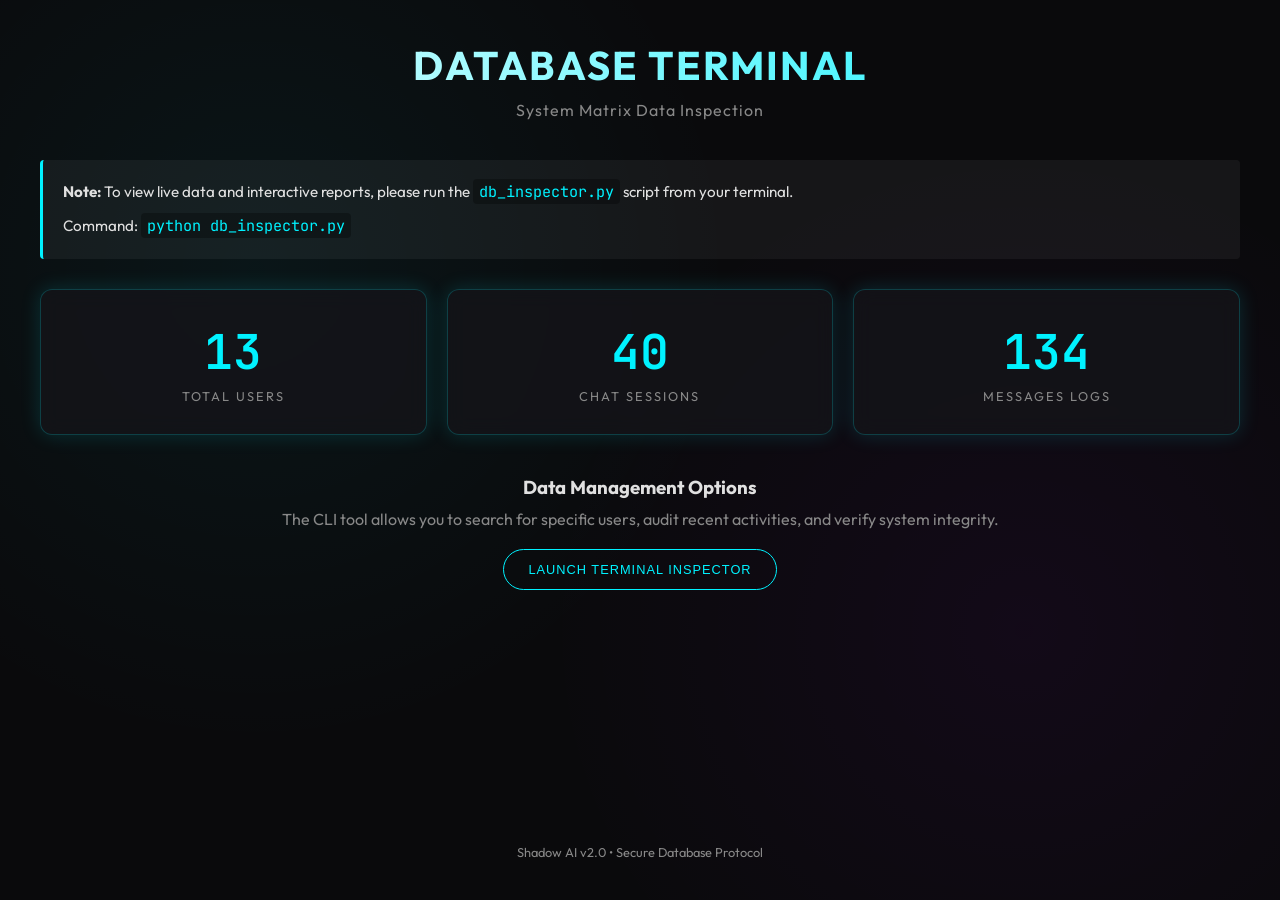
<file: shadow-ai/db_dashboard.html>
<!DOCTYPE html>
<html lang="en">
<head>
    <meta charset="UTF-8">
    <meta name="viewport" content="width=device-width, initial-scale=1.0">
    <title>Shadow AI - Database Viewer</title>
    <link href="https://fonts.googleapis.com/css2?family=Outfit:wght@300;400;600&family=JetBrains+Mono&display=swap" rel="stylesheet">
    <style>
        :root {
            --bg-dark: #0a0a0c;
            --panel-bg: rgba(20, 20, 25, 0.8);
            --accent: #00f2ff;
            --text-main: #e0e0e0;
            --text-dim: #888;
            --border: rgba(0, 242, 255, 0.2);
            --glow: 0 0 20px rgba(0, 242, 255, 0.15);
        }

        * {
            margin: 0;
            padding: 0;
            box-sizing: border-box;
        }

        body {
            background-color: var(--bg-dark);
            background-image: 
                radial-gradient(circle at 20% 30%, rgba(0, 242, 255, 0.05) 0%, transparent 40%),
                radial-gradient(circle at 80% 70%, rgba(184, 0, 255, 0.05) 0%, transparent 40%);
            color: var(--text-main);
            font-family: 'Outfit', sans-serif;
            min-height: 100vh;
            padding: 40px;
            display: flex;
            flex-direction: column;
            align-items: center;
        }

        .container {
            width: 100%;
            max-width: 1200px;
            animation: fadeIn 0.8s ease-out;
        }

        @keyframes fadeIn {
            from { opacity: 0; transform: translateY(10px); }
            to { opacity: 1; transform: translateY(0); }
        }

        header {
            margin-bottom: 40px;
            text-align: center;
        }

        h1 {
            font-size: 2.5rem;
            letter-spacing: 2px;
            text-transform: uppercase;
            background: linear-gradient(90deg, #fff, var(--accent));
            -webkit-background-clip: text;
            -webkit-text-fill-color: transparent;
            margin-bottom: 10px;
        }

        .subtitle {
            color: var(--text-dim);
            letter-spacing: 1px;
        }

        .stats-grid {
            display: grid;
            grid-template-columns: repeat(auto-fit, minmax(250px, 1fr));
            gap: 20px;
            margin-bottom: 40px;
        }

        .stat-card {
            background: var(--panel-bg);
            backdrop-filter: blur(10px);
            border: 1px solid var(--border);
            border-radius: 12px;
            padding: 30px;
            text-align: center;
            transition: all 0.3s ease;
            box-shadow: var(--glow);
        }

        .stat-card:hover {
            border-color: var(--accent);
            transform: translateY(-5px);
            background: rgba(0, 242, 255, 0.05);
        }

        .stat-value {
            font-size: 3rem;
            font-weight: 600;
            color: var(--accent);
            margin-bottom: 5px;
            font-family: 'JetBrains Mono', monospace;
        }

        .stat-label {
            color: var(--text-dim);
            text-transform: uppercase;
            font-size: 0.8rem;
            letter-spacing: 2px;
        }

        .instructions {
            background: rgba(255, 255, 255, 0.05);
            border-left: 3px solid var(--accent);
            padding: 20px;
            border-radius: 4px;
            margin-bottom: 30px;
            font-size: 0.95rem;
            line-height: 1.6;
        }

        code {
            font-family: 'JetBrains Mono', monospace;
            background: rgba(0, 0, 0, 0.3);
            padding: 2px 6px;
            border-radius: 4px;
            color: var(--accent);
        }

        .btn {
            display: inline-block;
            background: transparent;
            border: 1px solid var(--accent);
            color: var(--accent);
            padding: 12px 24px;
            border-radius: 30px;
            text-decoration: none;
            text-transform: uppercase;
            font-size: 0.8rem;
            letter-spacing: 1px;
            transition: all 0.3s ease;
            margin-top: 20px;
            cursor: pointer;
        }

        .btn:hover {
            background: var(--accent);
            color: var(--bg-dark);
            box-shadow: 0 0 15px var(--accent);
        }

        .footer {
            margin-top: auto;
            color: var(--text-dim);
            font-size: 0.8rem;
            padding-top: 40px;
        }
    </style>
</head>
<body>
    <div class="container">
        <header>
            <h1>Database Terminal</h1>
            <p class="subtitle">System Matrix Data Inspection</p>
        </header>

        <div class="instructions">
            <p><strong>Note:</strong> To view live data and interactive reports, please run the <code>db_inspector.py</code> script from your terminal.</p>
            <p style="margin-top: 10px;">Command: <code>python db_inspector.py</code></p>
        </div>

        <div class="stats-grid">
            <div class="stat-card">
                <div class="stat-value">13</div>
                <div class="stat-label">Total Users</div>
            </div>
            <div class="stat-card">
                <div class="stat-value">40</div>
                <div class="stat-label">Chat Sessions</div>
            </div>
            <div class="stat-card">
                <div class="stat-value">134</div>
                <div class="stat-label">Messages Logs</div>
            </div>
        </div>

        <div style="text-align: center;">
            <h3>Data Management Options</h3>
            <p style="color: var(--text-dim); margin-top: 10px;">The CLI tool allows you to search for specific users, audit recent activities, and verify system integrity.</p>
            <button class="btn" onclick="alert('Run python db_inspector.py in your terminal to begin.')">Launch Terminal Inspector</button>
        </div>
    </div>

    <footer class="footer">
        Shadow AI v2.0 &bull; Secure Database Protocol
    </footer>
</body>
</html>
</file>
